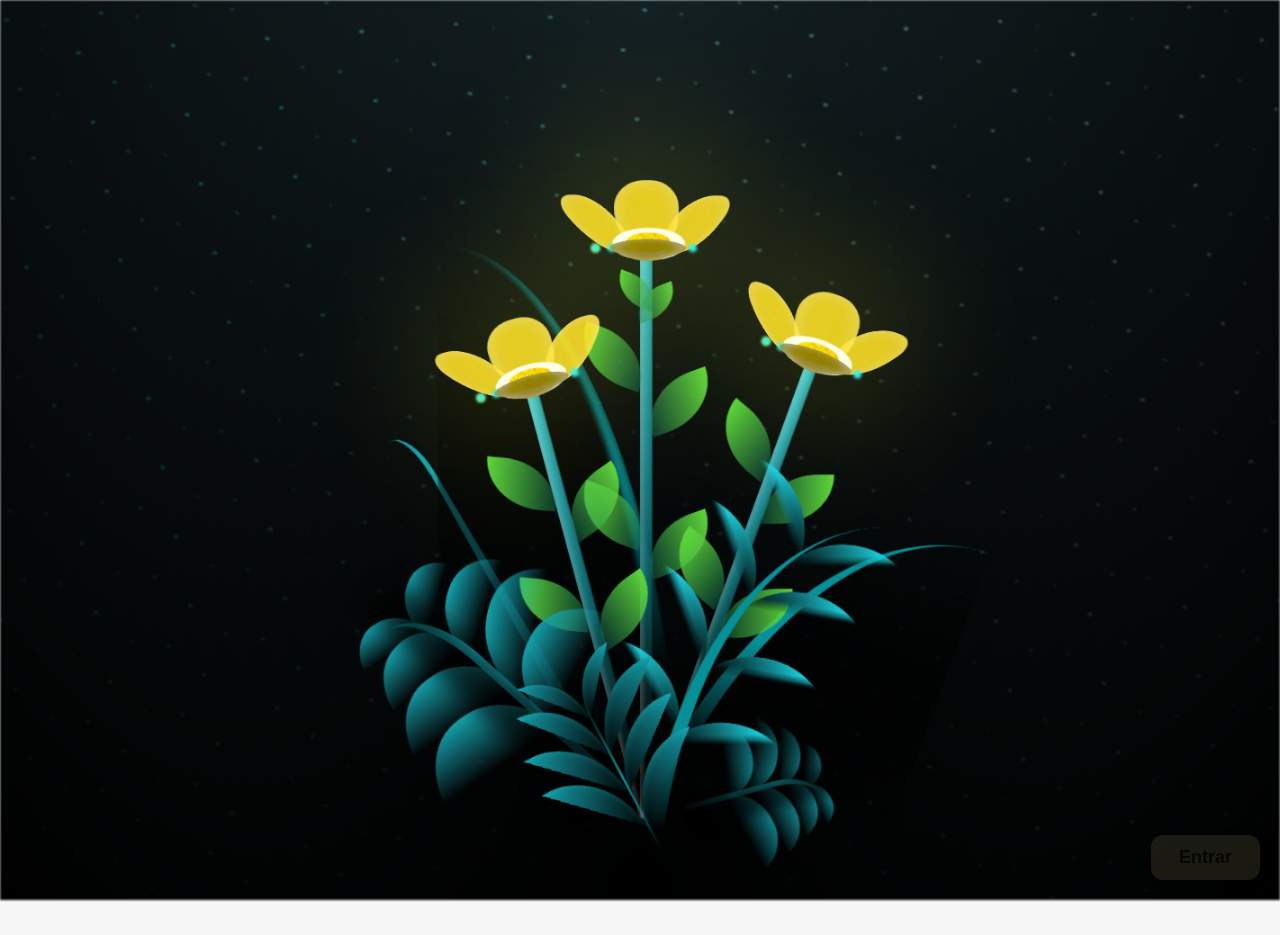
<file: index.html>
<!DOCTYPE html>
<html lang="es">
  <head>
    <meta charset="UTF-8" />
    <meta http-equiv="X-UA-Compatible" content="IE=edge" />
 <meta name="viewport" content="width=device-width, initial-scale=1.0">
    <link rel="stylesheet" href="css/main.css" />
    <link rel="icon" href="img/flowers.png" type="image/x-icon" />
    <title>Flower</title>
  </head>
  <body class="container">
    <div class="night"></div>
    <div class="flowers">
      <div class="flower flower--1">
        <div class="flower__leafs flower__leafs--1">
          <div class="flower__leaf flower__leaf--1"></div>
          <div class="flower__leaf flower__leaf--2"></div>
          <div class="flower__leaf flower__leaf--3"></div>
          <div class="flower__leaf flower__leaf--4"></div>
          <div class="flower__white-circle"></div>

          

          <div class="flower__light flower__light--1"></div>
          <div class="flower__light flower__light--2"></div>
          <div class="flower__light flower__light--3"></div>
          <div class="flower__light flower__light--4"></div>
          <div class="flower__light flower__light--5"></div>
          <div class="flower__light flower__light--6"></div>
          <div class="flower__light flower__light--7"></div>
          <div class="flower__light flower__light--8"></div>
        </div>
        <div class="flower__line">
          <div class="flower__line__leaf flower__line__leaf--1"></div>
          <div class="flower__line__leaf flower__line__leaf--2"></div>
          <div class="flower__line__leaf flower__line__leaf--3"></div>
          <div class="flower__line__leaf flower__line__leaf--4"></div>
          <div class="flower__line__leaf flower__line__leaf--5"></div>
          <div class="flower__line__leaf flower__line__leaf--6"></div>
        </div>
      </div>

      <div class="flower flower--2">
        <div class="flower__leafs flower__leafs--2">
          <div class="flower__leaf flower__leaf--1"></div>
          <div class="flower__leaf flower__leaf--2"></div>
          <div class="flower__leaf flower__leaf--3"></div>
          <div class="flower__leaf flower__leaf--4"></div>
          <div class="flower__white-circle"></div>

          <div class="flower__light flower__light--1"></div>
          <div class="flower__light flower__light--2"></div>
          <div class="flower__light flower__light--3"></div>
          <div class="flower__light flower__light--4"></div>
          <div class="flower__light flower__light--5"></div>
          <div class="flower__light flower__light--6"></div>
          <div class="flower__light flower__light--7"></div>
          <div class="flower__light flower__light--8"></div>
        </div>
        <div class="flower__line">
          <div class="flower__line__leaf flower__line__leaf--1"></div>
          <div class="flower__line__leaf flower__line__leaf--2"></div>
          <div class="flower__line__leaf flower__line__leaf--3"></div>
          <div class="flower__line__leaf flower__line__leaf--4"></div>
        </div>
      </div>

      <div class="flower flower--3">
        <div class="flower__leafs flower__leafs--3">
          <div class="flower__leaf flower__leaf--1"></div>
          <div class="flower__leaf flower__leaf--2"></div>
          <div class="flower__leaf flower__leaf--3"></div>
          <div class="flower__leaf flower__leaf--4"></div>
          <div class="flower__white-circle"></div>

          <div class="flower__light flower__light--1"></div>
          <div class="flower__light flower__light--2"></div>
          <div class="flower__light flower__light--3"></div>
          <div class="flower__light flower__light--4"></div>
          <div class="flower__light flower__light--5"></div>
          <div class="flower__light flower__light--6"></div>
          <div class="flower__light flower__light--7"></div>
          <div class="flower__light flower__light--8"></div>
        </div>
        <div class="flower__line">
          <div class="flower__line__leaf flower__line__leaf--1"></div>
          <div class="flower__line__leaf flower__line__leaf--2"></div>
          <div class="flower__line__leaf flower__line__leaf--3"></div>
          <div class="flower__line__leaf flower__line__leaf--4"></div>
        </div>
      </div>

      <div class="grow-ans" style="--d: 1.2s">
        <div class="flower__g-long">
          <div class="flower__g-long__top"></div>
          <div class="flower__g-long__bottom"></div>
        </div>
      </div>

      <div class="growing-grass">
        <div class="flower__grass flower__grass--1">
          <div class="flower__grass--top"></div>
          <div class="flower__grass--bottom"></div>
          <div class="flower__grass__leaf flower__grass__leaf--1"></div>
          <div class="flower__grass__leaf flower__grass__leaf--2"></div>
          <div class="flower__grass__leaf flower__grass__leaf--3"></div>
          <div class="flower__grass__leaf flower__grass__leaf--4"></div>
          <div class="flower__grass__leaf flower__grass__leaf--5"></div>
          <div class="flower__grass__leaf flower__grass__leaf--6"></div>
          <div class="flower__grass__leaf flower__grass__leaf--7"></div>
          <div class="flower__grass__leaf flower__grass__leaf--8"></div>
          <div class="flower__grass__overlay"></div>
        </div>
      </div>

      <div class="growing-grass">
        <div class="flower__grass flower__grass--2">
          <div class="flower__grass--top"></div>
          <div class="flower__grass--bottom"></div>
          <div class="flower__grass__leaf flower__grass__leaf--1"></div>
          <div class="flower__grass__leaf flower__grass__leaf--2"></div>
          <div class="flower__grass__leaf flower__grass__leaf--3"></div>
          <div class="flower__grass__leaf flower__grass__leaf--4"></div>
          <div class="flower__grass__leaf flower__grass__leaf--5"></div>
          <div class="flower__grass__leaf flower__grass__leaf--6"></div>
          <div class="flower__grass__leaf flower__grass__leaf--7"></div>
          <div class="flower__grass__leaf flower__grass__leaf--8"></div>
          <div class="flower__grass__overlay"></div>
        </div>
      </div>

      <div class="grow-ans" style="--d: 2.4s">
        <div class="flower__g-right flower__g-right--1">
          <div class="leaf"></div>
        </div>
      </div>

      <div class="grow-ans" style="--d: 2.8s">
        <div class="flower__g-right flower__g-right--2">
          <div class="leaf"></div>
        </div>
      </div>

      <div class="grow-ans" style="--d: 2.8s">
        <div class="flower__g-front">
          <div
            class="flower__g-front__leaf-wrapper flower__g-front__leaf-wrapper--1"
          >
            <div class="flower__g-front__leaf"></div>
          </div>
          <div
            class="flower__g-front__leaf-wrapper flower__g-front__leaf-wrapper--2"
          >
            <div class="flower__g-front__leaf"></div>
          </div>
          <div
            class="flower__g-front__leaf-wrapper flower__g-front__leaf-wrapper--3"
          >
            <div class="flower__g-front__leaf"></div>
          </div>
          <div
            class="flower__g-front__leaf-wrapper flower__g-front__leaf-wrapper--4"
          >
            <div class="flower__g-front__leaf"></div>
          </div>
          <div
            class="flower__g-front__leaf-wrapper flower__g-front__leaf-wrapper--5"
          >
            <div class="flower__g-front__leaf"></div>
          </div>
          <div
            class="flower__g-front__leaf-wrapper flower__g-front__leaf-wrapper--6"
          >
            <div class="flower__g-front__leaf"></div>
          </div>
          <div
            class="flower__g-front__leaf-wrapper flower__g-front__leaf-wrapper--7"
          >
            <div class="flower__g-front__leaf"></div>
          </div>
          <div
            class="flower__g-front__leaf-wrapper flower__g-front__leaf-wrapper--8"
          >
            <div class="flower__g-front__leaf"></div>
          </div>
          <div class="flower__g-front__line"></div>
        </div>
      </div>

      <div class="grow-ans" style="--d: 3.2s">
        <div class="flower__g-fr">
          <div class="leaf"></div>
          <div class="flower__g-fr__leaf flower__g-fr__leaf--1"></div>
          <div class="flower__g-fr__leaf flower__g-fr__leaf--2"></div>
          <div class="flower__g-fr__leaf flower__g-fr__leaf--3"></div>
          <div class="flower__g-fr__leaf flower__g-fr__leaf--4"></div>
          <div class="flower__g-fr__leaf flower__g-fr__leaf--5"></div>
          <div class="flower__g-fr__leaf flower__g-fr__leaf--6"></div>
          <div class="flower__g-fr__leaf flower__g-fr__leaf--7"></div>
          <div class="flower__g-fr__leaf flower__g-fr__leaf--8"></div>
        </div>
      </div>

      <div class="long-g long-g--0">
        <div class="grow-ans" style="--d: 3s">
          <div class="leaf leaf--0"></div>
        </div>
        <div class="grow-ans" style="--d: 2.2s">
          <div class="leaf leaf--1"></div>
        </div>
        <div class="grow-ans" style="--d: 3.4s">
          <div class="leaf leaf--2"></div>
        </div>
        <div class="grow-ans" style="--d: 3.6s">
          <div class="leaf leaf--3"></div>
        </div>
      </div>

      <div class="long-g long-g--1">
        <div class="grow-ans" style="--d: 3.6s">
          <div class="leaf leaf--0"></div>
        </div>
        <div class="grow-ans" style="--d: 3.8s">
          <div class="leaf leaf--1"></div>
        </div>
        <div class="grow-ans" style="--d: 4s">
          <div class="leaf leaf--2"></div>
        </div>
        <div class="grow-ans" style="--d: 4.2s">
          <div class="leaf leaf--3"></div>
        </div>
      </div>

      <div class="long-g long-g--2">
        <div class="grow-ans" style="--d: 4s">
          <div class="leaf leaf--0"></div>
        </div>
        <div class="grow-ans" style="--d: 4.2s">
          <div class="leaf leaf--1"></div>
        </div>
        <div class="grow-ans" style="--d: 4.4s">
          <div class="leaf leaf--2"></div>
        </div>
        <div class="grow-ans" style="--d: 4.6s">
          <div class="leaf leaf--3"></div>
        </div>
      </div>

      <div class="long-g long-g--3">
        <div class="grow-ans" style="--d: 4s">
          <div class="leaf leaf--0"></div>
        </div>
        <div class="grow-ans" style="--d: 4.2s">
          <div class="leaf leaf--1"></div>
        </div>
        <div class="grow-ans" style="--d: 3s">
          <div class="leaf leaf--2"></div>
        </div>
        <div class="grow-ans" style="--d: 3.6s">
          <div class="leaf leaf--3"></div>
        </div>
      </div>

      <div class="long-g long-g--4">
        <div class="grow-ans" style="--d: 4s">
          <div class="leaf leaf--0"></div>
        </div>
        <div class="grow-ans" style="--d: 4.2s">
          <div class="leaf leaf--1"></div>
        </div>
        <div class="grow-ans" style="--d: 3s">
          <div class="leaf leaf--2"></div>
        </div>
        <div class="grow-ans" style="--d: 3.6s">
          <div class="leaf leaf--3"></div>
        </div>
      </div>

      <div class="long-g long-g--5">
        <div class="grow-ans" style="--d: 4s">
          <div class="leaf leaf--0"></div>
        </div>
        <div class="grow-ans" style="--d: 4.2s">
          <div class="leaf leaf--1"></div>
        </div>
        <div class="grow-ans" style="--d: 3s">
          <div class="leaf leaf--2"></div>
        </div>
        <div class="grow-ans" style="--d: 3.6s">
          <div class="leaf leaf--3"></div>
        </div>
      </div>

      <div class="long-g long-g--6">
        <div class="grow-ans" style="--d: 4.2s">
          <div class="leaf leaf--0"></div>
        </div>
        <div class="grow-ans" style="--d: 4.4s">
          <div class="leaf leaf--1"></div>
        </div>
        <div class="grow-ans" style="--d: 4.6s">
          <div class="leaf leaf--2"></div>
        </div>
        <div class="grow-ans" style="--d: 4.8s">
          <div class="leaf leaf--3"></div>
        </div>
      </div>

      <div class="long-g long-g--7">
        <div class="grow-ans" style="--d: 3s">
          <div class="leaf leaf--0"></div>
        </div>
        <div class="grow-ans" style="--d: 3.2s">
          <div class="leaf leaf--1"></div>
        </div>
        <div class="grow-ans" style="--d: 3.5s">
          <div class="leaf leaf--2"></div>
        </div>
        <div class="grow-ans" style="--d: 3.6s">
          <div class="leaf leaf--3"></div>
        </div>
      </div>
    </div>
    <!-- 🌸 PÉTALOS QUE CAEN DESDE ARRIBA -->
<div class="petals-container">
  <div class="petal"></div>
  <div class="petal"></div>
  <div class="petal"></div>
  <div class="petal"></div>
  <div class="petal"></div>
  <div class="petal"></div>
  <div class="petal"></div>
  <div class="petal"></div>
  <div class="petal"></div>
  <div class="petal"></div>
</div>

<!-- Botón Entrar fijo abajo a la derecha -->
<a href="Carta/Carta.html" class="entrar-btn" target="_blank">Entrar</a>

<style>
  .entrar-btn {
    position: fixed;                   /* Fijo en la pantalla */
    bottom: 20px;                      /* Separación desde abajo */
    right: 20px;                       /* Separación desde la derecha */
    padding: 12px 28px;                /* Tamaño del botón */
    background-color: rgba(66, 63, 43, 0.4); /* Amarillo semi-transparente */
    color: rgba(0, 0, 0, 0.8);         /* Texto negro semi-transparente */
    font-size: 18px;
    font-weight: bold;
    border-radius: 12px;               /* Bordes redondeados */
    text-decoration: none;             /* Sin subrayado */
    text-align: center;
    backdrop-filter: blur(5px);        /* Suaviza el fondo detrás del botón */
    transition: background 0.3s, transform 0.2s, color 0.3s;
    z-index: 1000;                     /* Sobre todo */
    box-shadow: 0 4px 10px rgba(0,0,0,0.2);
  }

  .entrar-btn:hover {
    background-color: rgba(94, 94, 94, 0.2);
    color: rgb(161, 161, 161);
    transform: scale(1.05);
    box-shadow: 0 6px 14px rgba(255, 255, 255, 0.3);
  }
</style>


    <script src="anim.js"></script>
    <script src="main.js"></script>
  </body>
</html>
</file>
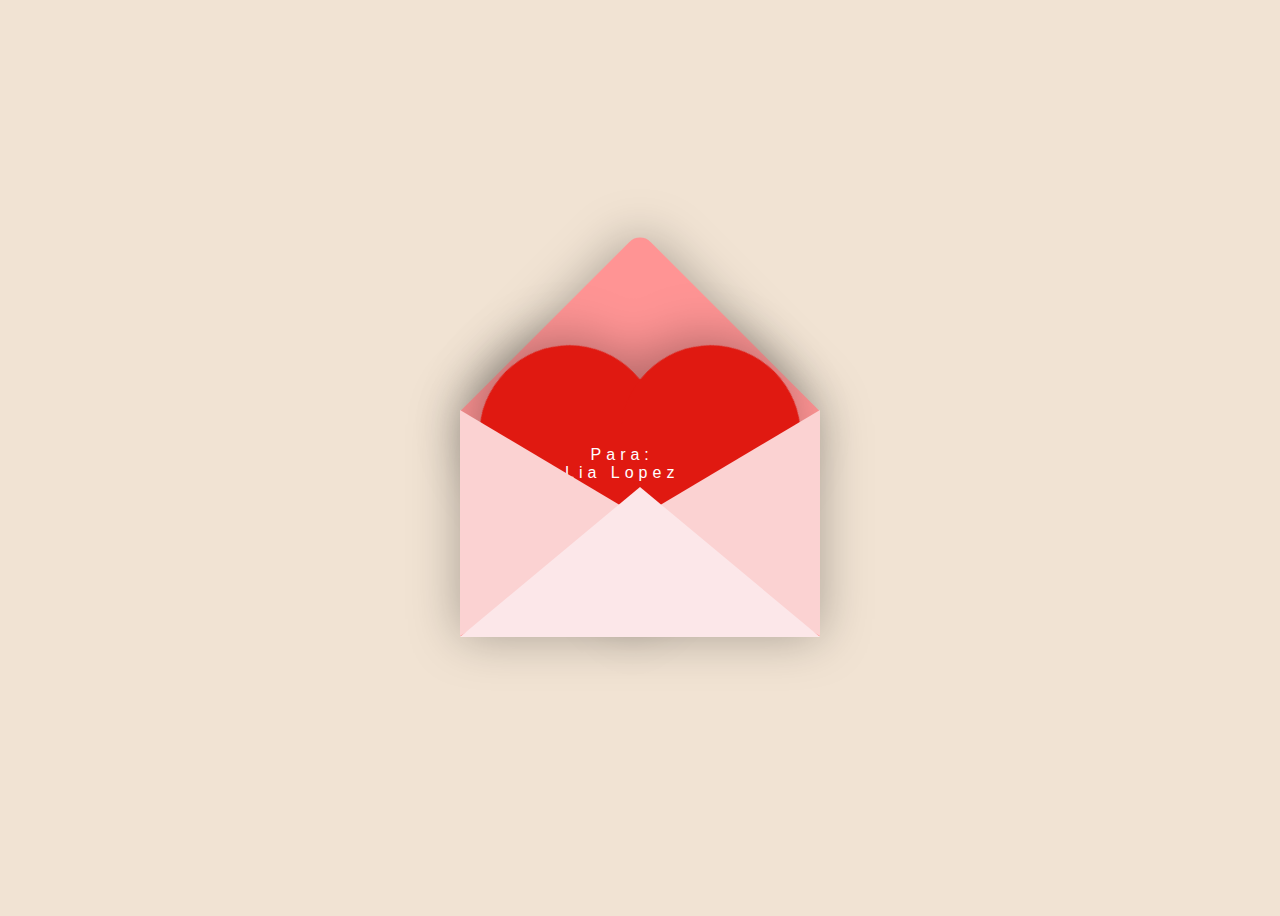
<file: Carta/Carta.html>
<!DOCTYPE html>
<html lang="es">
<head>
  <meta charset="UTF-8">
  <meta name="viewport" content="width=device-width, initial-scale=1.0">
  <title>Carta</title>
  <link rel="stylesheet" href="./style.css">
</head>
<body>

<div class="valentines-day">
  <div class="envelope"></div>
  <div class="heart"></div>
  <div class="text">Para:<br>Lia Lopez</div>
  <div class="front"></div>
</div>

<div id="card">
  <div class="side one"></div>
  <div class="side two">
    <h2>Cariño</h2>
    <p>Lia, primero que nada quiero pedirte perdón por no haberte dado las rosas amarillas como realmente te lo mereces, en persona. Lo siento mucho. Sé que no es la manera en que te lo mereces y por eso quiero disculparme de corazón.</p>
    <p>Siento no ser siempre el mejor amigo o hermano que tienes. Sé que debería darte más cariño y amor porque realmente lo mereces. Eres de esas pocas personas que siempre están para mí, y eso lo valoro muchísimo. En estos días he sentido que necesito demostrarte más cariño, porque has sido de las personas a las que menos se lo doy, aunque eres la que más lo merece. Gracias por ser tan maravillosa conmigo.</p>
    <p>Te extraño mucho, aunque a veces no lo diga. Quiero que sepas que nunca dejes que nadie apague tu brillo, porque eso te hace única y especial. No cambies por nadie que no lo merezca; sé tú misma con todos, y si alguien no te acepta, son ellos los que pierden la oportunidad de conocer a alguien increíble como tú.</p>
    <p>No sé exactamente cómo te sientes ahora, pero espero que el dolor que sentías hace días haya disminuido, aunque sea un poco. Sabes que siempre puedes contar conmigo para todo, aunque no esté físicamente cerca. Me duele mucho no poder estar a tu lado, imaginar que te pase algo y no poder ayudarte, o simplemente escucharte cuando te enojas (aunque siempre los estas WAOO PAPA DIOO).</p>
    <p>Siento no ser esa persona que te da cariño como mereces. Por lo que pasé, perdí un poco la capacidad de dar cariño a los demás, pero contigo lo intento más que con nadie. Me esfuerzo para que nunca sientas que te falta afecto o amor de mi parte.</p>
    <p>Te amo mucho y, de nuevo, te pido perdón por no poder darte todo esto como te lo mereces. Espero que, aunque sea un poquito, te guste.</p>
    <p>Te amo mucho y deseo de verdad que estés bien.</p>
  </div>
</div>

<script src='https://cdnjs.cloudflare.com/ajax/libs/jquery/3.2.1/jquery.min.js'></script>
<script src="./script.js"></script>

</body>
</html>
</file>
<file: css/main.css>
*,
*::after,
*::before {
  padding: 0;
  margin: 0;
  box-sizing: border-box;
}

:root {
  --dark-color: #000;
}

body {
  display: flex;
  align-items: flex-end;
  justify-content: center;
  min-height: 100vh;
  background-color: var(--dark-color);
  overflow: hidden;
  perspective: 1000px;
}

#lyrics {
  font-size: 28px;
  font-family: "Franklin Gothic Medium", "Arial Narrow", Arial, sans-serif;
  color: white;
  position: absolute;
  margin-bottom: 20%;
  z-index: 1;
  font-weight: bold;
  letter-spacing: 4px;
}
@media only screen and (max-width: 600px) {
  /* Estilos específicos para dispositivos con un ancho máximo de 600px */
  #lyrics {
      font-size: 14px; /* Reduce el tamaño del texto para dispositivos más pequeños */
      margin-bottom: 530px;
      letter-spacing: 3px;
  }

}
.titulo {
  margin-bottom: 180px;
  font-family: "Arial Narrow", Arial, sans-serif;
  color: yellow;
  position: absolute;
  font-weight: bold;
  letter-spacing: 10px;
  opacity: 0;
  animation: fadeIn 3s ease-in-out forwards;
  text-align: center;
}
@keyframes fadeIn {
  from {
    opacity: 0;
  }
  to {
    opacity: 1;
  }
}

.night {
  z-index: -1;
  position: absolute;
  left: 50%;
  top: 0;
  transform: translateX(-50%);
  width: 100%;
  height: 100%;
  filter: blur(0.1vmin);
  background-image: radial-gradient(
      ellipse at top,
      transparent 0%,
      var(--dark-color)
    ),
    radial-gradient(
      ellipse at bottom,
      var(--dark-color),
      rgba(145, 233, 255, 0.2)
    ),
    repeating-linear-gradient(
      220deg,
      rgb(0, 0, 0) 0px,
      rgb(0, 0, 0) 19px,
      transparent 19px,
      transparent 22px
    ),
    repeating-linear-gradient(
      189deg,
      rgb(0, 0, 0) 0px,
      rgb(0, 0, 0) 19px,
      transparent 19px,
      transparent 22px
    ),
    repeating-linear-gradient(
      148deg,
      rgb(0, 0, 0) 0px,
      rgb(0, 0, 0) 19px,
      transparent 19px,
      transparent 22px
    ),
    linear-gradient(90deg, rgb(0, 255, 250), rgb(240, 240, 240));
}

.flowers {
  position: relative;
  transform: scale(0.9);
  /*margin-bottom: 100px;
  */
}

@media only screen and (max-width: 600px) {
  /* Estilos específicos para dispositivos con un ancho máximo de 600px */
.flowers {
      font-size: 14px;
      margin-bottom: 35%;
      letter-spacing: 3px;
      transform: scale(1.0);
}

}

.flower {
  position: absolute;
  bottom: 10vmin;
  transform-origin: bottom center;
  z-index: 10;
  --fl-speed: 0.8s;
}
.flower--1 {
  -webkit-animation: moving-flower-1 4s linear infinite;
  animation: moving-flower-1 4s linear infinite;
}
.flower--1 .flower__line {
  height: 70vmin;
  -webkit-animation-delay: 0.3s;
  animation-delay: 0.3s;
}
.flower--1 .flower__line__leaf--1 {
  -webkit-animation: blooming-leaf-right var(--fl-speed) 1.6s backwards;
  animation: blooming-leaf-right var(--fl-speed) 1.6s backwards;
}
.flower--1 .flower__line__leaf--2 {
  -webkit-animation: blooming-leaf-right var(--fl-speed) 1.4s backwards;
  animation: blooming-leaf-right var(--fl-speed) 1.4s backwards;
}
.flower--1 .flower__line__leaf--3 {
  -webkit-animation: blooming-leaf-left var(--fl-speed) 1.2s backwards;
  animation: blooming-leaf-left var(--fl-speed) 1.2s backwards;
}
.flower--1 .flower__line__leaf--4 {
  -webkit-animation: blooming-leaf-left var(--fl-speed) 1s backwards;
  animation: blooming-leaf-left var(--fl-speed) 1s backwards;
}
.flower--1 .flower__line__leaf--5 {
  -webkit-animation: blooming-leaf-right var(--fl-speed) 1.8s backwards;
  animation: blooming-leaf-right var(--fl-speed) 1.8s backwards;
}
.flower--1 .flower__line__leaf--6 {
  -webkit-animation: blooming-leaf-left var(--fl-speed) 2s backwards;
  animation: blooming-leaf-left var(--fl-speed) 2s backwards;
}
.flower--2 {
  left: 50%;
  transform: rotate(20deg);
  -webkit-animation: moving-flower-2 4s linear infinite;
  animation: moving-flower-2 4s linear infinite;
}
.flower--2 .flower__line {
  height: 60vmin;
  -webkit-animation-delay: 0.6s;
  animation-delay: 0.6s;
}
.flower--2 .flower__line__leaf--1 {
  -webkit-animation: blooming-leaf-right var(--fl-speed) 1.9s backwards;
  animation: blooming-leaf-right var(--fl-speed) 1.9s backwards;
}
.flower--2 .flower__line__leaf--2 {
  -webkit-animation: blooming-leaf-right var(--fl-speed) 1.7s backwards;
  animation: blooming-leaf-right var(--fl-speed) 1.7s backwards;
}
.flower--2 .flower__line__leaf--3 {
  -webkit-animation: blooming-leaf-left var(--fl-speed) 1.5s backwards;
  animation: blooming-leaf-left var(--fl-speed) 1.5s backwards;
}
.flower--2 .flower__line__leaf--4 {
  -webkit-animation: blooming-leaf-left var(--fl-speed) 1.3s backwards;
  animation: blooming-leaf-left var(--fl-speed) 1.3s backwards;
}
.flower--3 {
  left: 50%;
  transform: rotate(-15deg);
  -webkit-animation: moving-flower-3 4s linear infinite;
  animation: moving-flower-3 4s linear infinite;
}
.flower--3 .flower__line {
  -webkit-animation-delay: 0.9s;
  animation-delay: 0.9s;
}
.flower--3 .flower__line__leaf--1 {
  -webkit-animation: blooming-leaf-right var(--fl-speed) 2.5s backwards;
  animation: blooming-leaf-right var(--fl-speed) 2.5s backwards;
}
.flower--3 .flower__line__leaf--2 {
  -webkit-animation: blooming-leaf-right var(--fl-speed) 2.3s backwards;
  animation: blooming-leaf-right var(--fl-speed) 2.3s backwards;
}
.flower--3 .flower__line__leaf--3 {
  -webkit-animation: blooming-leaf-left var(--fl-speed) 2.1s backwards;
  animation: blooming-leaf-left var(--fl-speed) 2.1s backwards;
}
.flower--3 .flower__line__leaf--4 {
  -webkit-animation: blooming-leaf-left var(--fl-speed) 1.9s backwards;
  animation: blooming-leaf-left var(--fl-speed) 1.9s backwards;
}
.flower__leafs {
  position: relative;
  -webkit-animation: blooming-flower 2s backwards;
  animation: blooming-flower 2s backwards;
}
.flower__leafs--1 {
  -webkit-animation-delay: 1.1s;
  animation-delay: 1.1s;
}
.flower__leafs--2 {
  -webkit-animation-delay: 1.4s;
  animation-delay: 1.4s;
}
.flower__leafs--3 {
  -webkit-animation-delay: 1.7s;
  animation-delay: 1.7s;
}
.flower__leafs::after {
  content: "";
  position: absolute;
  left: 0;
  top: 0;
  transform: translate(-50%, -100%);
  width: 8vmin;
  height: 8vmin;
  background-color: #f9fd25;
  /* background-color: #fd2525; */
  filter: blur(10vmin);
}
.flower__leaf {
  position: absolute;
  bottom: 0;
  left: 50%;
  width: 8vmin;
  height: 11vmin;
  border-radius: 51% 49% 47% 53%/44% 45% 55% 69%;
  background-color: #25fd7b;
  background-color: #fddd25;
  transform-origin: bottom center;
  opacity: 0.9;
  box-shadow: inset 0 0 2vmin rgba(255, 255, 255, 0.5);
}
.flower__leaf--1 {
  transform: translate(-10%, 1%) rotateY(40deg) rotateX(-50deg);
}
.flower__leaf--2 {
  transform: translate(-50%, -4%) rotateX(40deg);
}
.flower__leaf--3 {
  transform: translate(-90%, 0%) rotateY(45deg) rotateX(50deg);
}
.flower__leaf--4 {
  width: 8vmin;
  height: 8vmin;
  transform-origin: bottom left;
  border-radius: 4vmin 10vmin 4vmin 4vmin;
  transform: translate(0%, 18%) rotateX(70deg) rotate(-43deg);
  background-color: #7c6901;
  z-index: 1;
  opacity: 0.8;
}
.flower__white-circle {
  position: absolute;
  left: -3.5vmin;
  top: -3vmin;
  width: 9vmin;
  height: 4vmin;
  border-radius: 50%;
  background-color: #fff;
}
.flower__white-circle::after {
  content: "";
  position: absolute;
  left: 50%;
  top: 45%;
  transform: translate(-50%, -50%);
  width: 60%;
  height: 60%;
  border-radius: inherit;
  background-image: repeating-linear-gradient(
      135deg,
      rgba(0, 0, 0, 0.03) 0px,
      rgba(0, 0, 0, 0.03) 1px,
      transparent 1px,
      transparent 12px
    ),
    repeating-linear-gradient(
      45deg,
      rgba(0, 0, 0, 0.03) 0px,
      rgba(0, 0, 0, 0.03) 1px,
      transparent 1px,
      transparent 12px
    ),
    repeating-linear-gradient(
      67.5deg,
      rgba(0, 0, 0, 0.03) 0px,
      rgba(0, 0, 0, 0.03) 1px,
      transparent 1px,
      transparent 12px
    ),
    repeating-linear-gradient(
      135deg,
      rgba(0, 0, 0, 0.03) 0px,
      rgba(0, 0, 0, 0.03) 1px,
      transparent 1px,
      transparent 12px
    ),
    repeating-linear-gradient(
      45deg,
      rgba(0, 0, 0, 0.03) 0px,
      rgba(0, 0, 0, 0.03) 1px,
      transparent 1px,
      transparent 12px
    ),
    repeating-linear-gradient(
      112.5deg,
      rgba(0, 0, 0, 0.03) 0px,
      rgba(0, 0, 0, 0.03) 1px,
      transparent 1px,
      transparent 12px
    ),
    repeating-linear-gradient(
      112.5deg,
      rgba(0, 0, 0, 0.03) 0px,
      rgba(0, 0, 0, 0.03) 1px,
      transparent 1px,
      transparent 12px
    ),
    repeating-linear-gradient(
      45deg,
      rgba(0, 0, 0, 0.03) 0px,
      rgba(0, 0, 0, 0.03) 1px,
      transparent 1px,
      transparent 12px
    ),
    repeating-linear-gradient(
      22.5deg,
      rgba(0, 0, 0, 0.03) 0px,
      rgba(0, 0, 0, 0.03) 1px,
      transparent 1px,
      transparent 12px
    ),
    repeating-linear-gradient(
      45deg,
      rgba(0, 0, 0, 0.03) 0px,
      rgba(0, 0, 0, 0.03) 1px,
      transparent 1px,
      transparent 12px
    ),
    repeating-linear-gradient(
      22.5deg,
      rgba(0, 0, 0, 0.03) 0px,
      rgba(0, 0, 0, 0.03) 1px,
      transparent 1px,
      transparent 12px
    ),
    repeating-linear-gradient(
      135deg,
      rgba(0, 0, 0, 0.03) 0px,
      rgba(0, 0, 0, 0.03) 1px,
      transparent 1px,
      transparent 12px
    ),
    repeating-linear-gradient(
      157.5deg,
      rgba(0, 0, 0, 0.03) 0px,
      rgba(0, 0, 0, 0.03) 1px,
      transparent 1px,
      transparent 12px
    ),
    repeating-linear-gradient(
      67.5deg,
      rgba(0, 0, 0, 0.03) 0px,
      rgba(0, 0, 0, 0.03) 1px,
      transparent 1px,
      transparent 12px
    ),
    repeating-linear-gradient(
      67.5deg,
      rgba(0, 0, 0, 0.03) 0px,
      rgba(0, 0, 0, 0.03) 1px,
      transparent 1px,
      transparent 12px
    ),
    linear-gradient(90deg, rgb(255, 235, 18), rgb(255, 206, 0));
}
.flower__line {
  height: 55vmin;
  width: 1.5vmin;
  background-image: linear-gradient(
      to left,
      rgba(0, 0, 0, 0.2),
      transparent,
      rgba(255, 255, 255, 0.2)
    ),
    linear-gradient(to top, transparent 10%, #14757a, #39c6d6);
  box-shadow: inset 0 0 2px rgba(0, 0, 0, 0.5);
  -webkit-animation: grow-flower-tree 4s backwards;
  animation: grow-flower-tree 4s backwards;
}
.flower__line__leaf {
  --w: 7vmin;
  --h: calc(var(--w) + 2vmin);
  position: absolute;
  top: 20%;
  left: 90%;
  width: var(--w);
  height: var(--h);
  border-top-right-radius: var(--h);
  border-bottom-left-radius: var(--h);
  background-image: linear-gradient(to top, rgba(20, 122, 95, 0.4), #5ed639);
}
.flower__line__leaf--1 {
  transform: rotate(70deg) rotateY(30deg);
}
.flower__line__leaf--2 {
  top: 45%;
  transform: rotate(70deg) rotateY(30deg);
}
.flower__line__leaf--3,
.flower__line__leaf--4,
.flower__line__leaf--6 {
  border-top-right-radius: 0;
  border-bottom-left-radius: 0;
  border-top-left-radius: var(--h);
  border-bottom-right-radius: var(--h);
  left: -460%;
  top: 12%;
  transform: rotate(-70deg) rotateY(30deg);
}
.flower__line__leaf--4 {
  top: 40%;
}
.flower__line__leaf--5 {
  top: 0;
  transform-origin: left;
  transform: rotate(70deg) rotateY(30deg) scale(0.6);
}
.flower__line__leaf--6 {
  top: -2%;
  left: -450%;
  transform-origin: right;
  transform: rotate(-70deg) rotateY(30deg) scale(0.6);
}
.flower__light {
  position: absolute;
  bottom: 0vmin;
  width: 1vmin;
  height: 1vmin;
  background-color: rgb(255, 251, 0);
  border-radius: 50%;
  filter: blur(0.2vmin);
  -webkit-animation: light-ans 4s linear infinite backwards;
  animation: light-ans 4s linear infinite backwards;
}
.flower__light:nth-child(odd) {
  background-color: #23f0ff;
}
.flower__light--1 {
  left: -2vmin;
  -webkit-animation-delay: 1s;
  animation-delay: 1s;
}
.flower__light--2 {
  left: 3vmin;
  -webkit-animation-delay: 0.5s;
  animation-delay: 0.5s;
}
.flower__light--3 {
  left: -6vmin;
  -webkit-animation-delay: 0.3s;
  animation-delay: 0.3s;
}
.flower__light--4 {
  left: 6vmin;
  -webkit-animation-delay: 0.9s;
  animation-delay: 0.9s;
}
.flower__light--5 {
  left: -1vmin;
  -webkit-animation-delay: 1.5s;
  animation-delay: 1.5s;
}
.flower__light--6 {
  left: -4vmin;
  -webkit-animation-delay: 3s;
  animation-delay: 3s;
}
.flower__light--7 {
  left: 3vmin;
  -webkit-animation-delay: 2s;
  animation-delay: 2s;
}
.flower__light--8 {
  left: -6vmin;
  -webkit-animation-delay: 3.5s;
  animation-delay: 3.5s;
}
.flower__grass {
  --c: #159faa;
  --line-w: 1.5vmin;
  position: absolute;
  bottom: 12vmin;
  left: -7vmin;
  display: flex;
  flex-direction: column;
  align-items: flex-end;
  z-index: 20;
  transform-origin: bottom center;
  transform: rotate(-48deg) rotateY(40deg);
}
.flower__grass--1 {
  -webkit-animation: moving-grass 2s linear infinite;
  animation: moving-grass 2s linear infinite;
}
.flower__grass--2 {
  left: 2vmin;
  bottom: 10vmin;
  transform: scale(0.5) rotate(75deg) rotateX(10deg) rotateY(-200deg);
  opacity: 0.8;
  z-index: 0;
  -webkit-animation: moving-grass--2 1.5s linear infinite;
  animation: moving-grass--2 1.5s linear infinite;
}
.flower__grass--top {
  width: 7vmin;
  height: 10vmin;
  border-top-right-radius: 100%;
  border-right: var(--line-w) solid var(--c);
  transform-origin: bottom center;
  transform: rotate(-2deg);
}
.flower__grass--bottom {
  margin-top: -2px;
  width: var(--line-w);
  height: 25vmin;
  background-image: linear-gradient(to top, transparent, var(--c));
}
.flower__grass__leaf {
  --size: 10vmin;
  position: absolute;
  width: calc(var(--size) * 2.1);
  height: var(--size);
  border-top-left-radius: var(--size);
  border-top-right-radius: var(--size);
  background-image: linear-gradient(
    to top,
    transparent,
    transparent 30%,
    var(--c)
  );
  z-index: 100;
}
.flower__grass__leaf--1 {
  top: -6%;
  left: 30%;
  --size: 6vmin;
  transform: rotate(-20deg);
  -webkit-animation: growing-grass-ans--1 2s 2.6s backwards;
  animation: growing-grass-ans--1 2s 2.6s backwards;
}
@-webkit-keyframes growing-grass-ans--1 {
  0% {
    transform-origin: bottom left;
    transform: rotate(-20deg) scale(0);
  }
}
@keyframes growing-grass-ans--1 {
  0% {
    transform-origin: bottom left;
    transform: rotate(-20deg) scale(0);
  }
}
.flower__grass__leaf--2 {
  top: -5%;
  left: -110%;
  --size: 6vmin;
  transform: rotate(10deg);
  -webkit-animation: growing-grass-ans--2 2s 2.4s linear backwards;
  animation: growing-grass-ans--2 2s 2.4s linear backwards;
}
@-webkit-keyframes growing-grass-ans--2 {
  0% {
    transform-origin: bottom right;
    transform: rotate(10deg) scale(0);
  }
}
@keyframes growing-grass-ans--2 {
  0% {
    transform-origin: bottom right;
    transform: rotate(10deg) scale(0);
  }
}
.flower__grass__leaf--3 {
  top: 5%;
  left: 60%;
  --size: 8vmin;
  transform: rotate(-18deg) rotateX(-20deg);
  -webkit-animation: growing-grass-ans--3 2s 2.2s linear backwards;
  animation: growing-grass-ans--3 2s 2.2s linear backwards;
}
@-webkit-keyframes growing-grass-ans--3 {
  0% {
    transform-origin: bottom left;
    transform: rotate(-18deg) rotateX(-20deg) scale(0);
  }
}
@keyframes growing-grass-ans--3 {
  0% {
    transform-origin: bottom left;
    transform: rotate(-18deg) rotateX(-20deg) scale(0);
  }
}
.flower__grass__leaf--4 {
  top: 6%;
  left: -135%;
  --size: 8vmin;
  transform: rotate(2deg);
  -webkit-animation: growing-grass-ans--4 2s 2s linear backwards;
  animation: growing-grass-ans--4 2s 2s linear backwards;
}
@-webkit-keyframes growing-grass-ans--4 {
  0% {
    transform-origin: bottom right;
    transform: rotate(2deg) scale(0);
  }
}
@keyframes growing-grass-ans--4 {
  0% {
    transform-origin: bottom right;
    transform: rotate(2deg) scale(0);
  }
}
.flower__grass__leaf--5 {
  top: 20%;
  left: 60%;
  --size: 10vmin;
  transform: rotate(-24deg) rotateX(-20deg);
  -webkit-animation: growing-grass-ans--5 2s 1.8s linear backwards;
  animation: growing-grass-ans--5 2s 1.8s linear backwards;
}
@-webkit-keyframes growing-grass-ans--5 {
  0% {
    transform-origin: bottom left;
    transform: rotate(-24deg) rotateX(-20deg) scale(0);
  }
}
@keyframes growing-grass-ans--5 {
  0% {
    transform-origin: bottom left;
    transform: rotate(-24deg) rotateX(-20deg) scale(0);
  }
}
.flower__grass__leaf--6 {
  top: 22%;
  left: -180%;
  --size: 10vmin;
  transform: rotate(10deg);
  -webkit-animation: growing-grass-ans--6 2s 1.6s linear backwards;
  animation: growing-grass-ans--6 2s 1.6s linear backwards;
}
@-webkit-keyframes growing-grass-ans--6 {
  0% {
    transform-origin: bottom right;
    transform: rotate(10deg) scale(0);
  }
}
@keyframes growing-grass-ans--6 {
  0% {
    transform-origin: bottom right;
    transform: rotate(10deg) scale(0);
  }
}
.flower__grass__leaf--7 {
  top: 39%;
  left: 70%;
  --size: 10vmin;
  transform: rotate(-10deg);
  -webkit-animation: growing-grass-ans--7 2s 1.4s linear backwards;
  animation: growing-grass-ans--7 2s 1.4s linear backwards;
}
@-webkit-keyframes growing-grass-ans--7 {
  0% {
    transform-origin: bottom left;
    transform: rotate(-10deg) scale(0);
  }
}
@keyframes growing-grass-ans--7 {
  0% {
    transform-origin: bottom left;
    transform: rotate(-10deg) scale(0);
  }
}
.flower__grass__leaf--8 {
  top: 40%;
  left: -215%;
  --size: 11vmin;
  transform: rotate(10deg);
  -webkit-animation: growing-grass-ans--8 2s 1.2s linear backwards;
  animation: growing-grass-ans--8 2s 1.2s linear backwards;
}
@-webkit-keyframes growing-grass-ans--8 {
  0% {
    transform-origin: bottom right;
    transform: rotate(10deg) scale(0);
  }
}
@keyframes growing-grass-ans--8 {
  0% {
    transform-origin: bottom right;
    transform: rotate(10deg) scale(0);
  }
}
.flower__grass__overlay {
  position: absolute;
  top: -10%;
  right: 0%;
  width: 100%;
  height: 100%;
  background-color: rgba(0, 0, 0, 0.6);
  filter: blur(1.5vmin);
  z-index: 100;
}
.flower__g-long {
  --w: 2vmin;
  --h: 6vmin;
  --c: #159faa;
  position: absolute;
  bottom: 10vmin;
  left: -3vmin;
  transform-origin: bottom center;
  transform: rotate(-30deg) rotateY(-20deg);
  display: flex;
  flex-direction: column;
  align-items: flex-end;
  -webkit-animation: flower-g-long-ans 3s linear infinite;
  animation: flower-g-long-ans 3s linear infinite;
}
@-webkit-keyframes flower-g-long-ans {
  0%,
  100% {
    transform: rotate(-30deg) rotateY(-20deg);
  }
  50% {
    transform: rotate(-32deg) rotateY(-20deg);
  }
}
@keyframes flower-g-long-ans {
  0%,
  100% {
    transform: rotate(-30deg) rotateY(-20deg);
  }
  50% {
    transform: rotate(-32deg) rotateY(-20deg);
  }
}
.flower__g-long__top {
  top: calc(var(--h) * -1);
  width: calc(var(--w) + 1vmin);
  height: var(--h);
  border-top-right-radius: 100%;
  border-right: 0.7vmin solid var(--c);
  transform: translate(-0.7vmin, 1vmin);
}
.flower__g-long__bottom {
  width: var(--w);
  height: 50vmin;
  transform-origin: bottom center;
  background-image: linear-gradient(to top, transparent 30%, var(--c));
  box-shadow: inset 0 0 2px rgba(0, 0, 0, 0.5);
  -webkit-clip-path: polygon(35% 0, 65% 1%, 100% 100%, 0% 100%);
  clip-path: polygon(35% 0, 65% 1%, 100% 100%, 0% 100%);
}
.flower__g-right {
  position: absolute;
  bottom: 6vmin;
  left: -2vmin;
  transform-origin: bottom left;
  transform: rotate(20deg);
}
.flower__g-right .leaf {
  width: 30vmin;
  height: 50vmin;
  border-top-left-radius: 100%;
  border-left: 2vmin solid #079097;
  background-image: linear-gradient(
    to bottom,
    transparent,
    var(--dark-color) 60%
  );
  -webkit-mask-image: linear-gradient(to top, transparent 30%, #079097 60%);
}
.flower__g-right--1 {
  -webkit-animation: flower-g-right-ans 2.5s linear infinite;
  animation: flower-g-right-ans 2.5s linear infinite;
}
.flower__g-right--2 {
  left: 5vmin;
  transform: rotateY(-180deg);
  -webkit-animation: flower-g-right-ans--2 3s linear infinite;
  animation: flower-g-right-ans--2 3s linear infinite;
}
.flower__g-right--2 .leaf {
  height: 75vmin;
  filter: blur(0.3vmin);
  opacity: 0.8;
}
@-webkit-keyframes flower-g-right-ans {
  0%,
  100% {
    transform: rotate(20deg);
  }
  50% {
    transform: rotate(24deg) rotateX(-20deg);
  }
}
@keyframes flower-g-right-ans {
  0%,
  100% {
    transform: rotate(20deg);
  }
  50% {
    transform: rotate(24deg) rotateX(-20deg);
  }
}
@-webkit-keyframes flower-g-right-ans--2 {
  0%,
  100% {
    transform: rotateY(-180deg) rotate(0deg) rotateX(-20deg);
  }
  50% {
    transform: rotateY(-180deg) rotate(6deg) rotateX(-20deg);
  }
}
@keyframes flower-g-right-ans--2 {
  0%,
  100% {
    transform: rotateY(-180deg) rotate(0deg) rotateX(-20deg);
  }
  50% {
    transform: rotateY(-180deg) rotate(6deg) rotateX(-20deg);
  }
}
.flower__g-front {
  position: absolute;
  bottom: 6vmin;
  left: 2.5vmin;
  z-index: 100;
  transform-origin: bottom center;
  transform: rotate(-28deg) rotateY(30deg) scale(1.04);
  -webkit-animation: flower__g-front-ans 2s linear infinite;
  animation: flower__g-front-ans 2s linear infinite;
}
@-webkit-keyframes flower__g-front-ans {
  0%,
  100% {
    transform: rotate(-28deg) rotateY(30deg) scale(1.04);
  }
  50% {
    transform: rotate(-35deg) rotateY(40deg) scale(1.04);
  }
}
@keyframes flower__g-front-ans {
  0%,
  100% {
    transform: rotate(-28deg) rotateY(30deg) scale(1.04);
  }
  50% {
    transform: rotate(-35deg) rotateY(40deg) scale(1.04);
  }
}
.flower__g-front__line {
  width: 0.3vmin;
  height: 20vmin;
  background-image: linear-gradient(
    to top,
    transparent,
    #079097,
    transparent 100%
  );
  position: relative;
}
.flower__g-front__leaf-wrapper {
  position: absolute;
  top: 0;
  left: 0;
  transform-origin: bottom left;
  transform: rotate(10deg);
}
.flower__g-front__leaf-wrapper:nth-child(even) {
  left: 0vmin;
  transform: rotateY(-180deg) rotate(5deg);
  -webkit-animation: flower__g-front__leaf-left-ans 1s ease-in backwards;
  animation: flower__g-front__leaf-left-ans 1s ease-in backwards;
}
.flower__g-front__leaf-wrapper:nth-child(odd) {
  -webkit-animation: flower__g-front__leaf-ans 1s ease-in backwards;
  animation: flower__g-front__leaf-ans 1s ease-in backwards;
}
.flower__g-front__leaf-wrapper--1 {
  top: -8vmin;
  transform: scale(0.7);
  -webkit-animation: flower__g-front__leaf-ans 1s 5.5s ease-in backwards !important;
  animation: flower__g-front__leaf-ans 1s 5.5s ease-in backwards !important;
}
.flower__g-front__leaf-wrapper--2 {
  top: -8vmin;
  transform: rotateY(-180deg) scale(0.7) !important;
  -webkit-animation: flower__g-front__leaf-left-ans-2 1s 4.6s ease-in backwards !important;
  animation: flower__g-front__leaf-left-ans-2 1s 4.6s ease-in backwards !important;
}
.flower__g-front__leaf-wrapper--3 {
  top: -3vmin;
  -webkit-animation: flower__g-front__leaf-ans 1s 4.6s ease-in backwards;
  animation: flower__g-front__leaf-ans 1s 4.6s ease-in backwards;
}
.flower__g-front__leaf-wrapper--4 {
  top: -3vmin;
  transform: rotateY(-180deg) scale(0.9) !important;
  -webkit-animation: flower__g-front__leaf-left-ans-2 1s 4.6s ease-in backwards !important;
  animation: flower__g-front__leaf-left-ans-2 1s 4.6s ease-in backwards !important;
}
@-webkit-keyframes flower__g-front__leaf-left-ans-2 {
  0% {
    transform: rotateY(-180deg) scale(0);
  }
}
@keyframes flower__g-front__leaf-left-ans-2 {
  0% {
    transform: rotateY(-180deg) scale(0);
  }
}
.flower__g-front__leaf-wrapper--5,
.flower__g-front__leaf-wrapper--6 {
  top: 2vmin;
}
.flower__g-front__leaf-wrapper--7,
.flower__g-front__leaf-wrapper--8 {
  top: 6.5vmin;
}
.flower__g-front__leaf-wrapper--2 {
  -webkit-animation-delay: 5.2s !important;
  animation-delay: 5.2s !important;
}
.flower__g-front__leaf-wrapper--3 {
  -webkit-animation-delay: 4.9s !important;
  animation-delay: 4.9s !important;
}
.flower__g-front__leaf-wrapper--5 {
  -webkit-animation-delay: 4.3s !important;
  animation-delay: 4.3s !important;
}
.flower__g-front__leaf-wrapper--6 {
  -webkit-animation-delay: 4.1s !important;
  animation-delay: 4.1s !important;
}
.flower__g-front__leaf-wrapper--7 {
  -webkit-animation-delay: 3.8s !important;
  animation-delay: 3.8s !important;
}
.flower__g-front__leaf-wrapper--8 {
  -webkit-animation-delay: 3.5s !important;
  animation-delay: 3.5s !important;
}
@-webkit-keyframes flower__g-front__leaf-ans {
  0% {
    transform: rotate(10deg) scale(0);
  }
}
@keyframes flower__g-front__leaf-ans {
  0% {
    transform: rotate(10deg) scale(0);
  }
}
@-webkit-keyframes flower__g-front__leaf-left-ans {
  0% {
    transform: rotateY(-180deg) rotate(5deg) scale(0);
  }
}
@keyframes flower__g-front__leaf-left-ans {
  0% {
    transform: rotateY(-180deg) rotate(5deg) scale(0);
  }
}
.flower__g-front__leaf {
  width: 10vmin;
  height: 10vmin;
  border-radius: 100% 0% 0% 100%/100% 100% 0% 0%;
  box-shadow: inset 0 2px 1vmin hsla(184deg, 97%, 58%, 0.2);
  background-image: linear-gradient(
      to bottom left,
      transparent,
      var(--dark-color)
    ),
    linear-gradient(to bottom right, #159faa 50%, transparent 50%, transparent);
  -webkit-mask-image: linear-gradient(
    to bottom right,
    #159faa 50%,
    transparent 50%,
    transparent
  );
  mask-image: linear-gradient(
    to bottom right,
    #159faa 50%,
    transparent 50%,
    transparent
  );
}
.flower__g-fr {
  position: absolute;
  bottom: -4vmin;
  left: vmin;
  transform-origin: bottom left;
  z-index: 10;
  -webkit-animation: flower__g-fr-ans 2s linear infinite;
  animation: flower__g-fr-ans 2s linear infinite;
}
@-webkit-keyframes flower__g-fr-ans {
  0%,
  100% {
    transform: rotate(2deg);
  }
  50% {
    transform: rotate(4deg);
  }
}
@keyframes flower__g-fr-ans {
  0%,
  100% {
    transform: rotate(2deg);
  }
  50% {
    transform: rotate(4deg);
  }
}
.flower__g-fr .leaf {
  width: 30vmin;
  height: 50vmin;
  border-top-left-radius: 100%;
  border-left: 2vmin solid #079097;
  -webkit-mask-image: linear-gradient(to top, transparent 25%, #079097 50%);
  position: relative;
  z-index: 1;
}
.flower__g-fr__leaf {
  position: absolute;
  top: 0;
  left: 0;
  width: 10vmin;
  height: 10vmin;
  border-radius: 100% 0% 0% 100%/100% 100% 0% 0%;
  box-shadow: inset 0 2px 1vmin hsla(184deg, 97%, 58%, 0.2);
  background-image: linear-gradient(
      to bottom left,
      transparent,
      var(--dark-color) 98%
    ),
    linear-gradient(to bottom right, #23f0ff 45%, transparent 50%, transparent);
  -webkit-mask-image: linear-gradient(
    135deg,
    #159faa 40%,
    transparent 50%,
    transparent
  );
}
.flower__g-fr__leaf--1 {
  left: 20vmin;
  transform: rotate(45deg);
  -webkit-animation: flower__g-fr-leaft-ans-1 0.5s 5.2s linear backwards;
  animation: flower__g-fr-leaft-ans-1 0.5s 5.2s linear backwards;
}
@-webkit-keyframes flower__g-fr-leaft-ans-1 {
  0% {
    transform-origin: left;
    transform: rotate(45deg) scale(0);
  }
}
@keyframes flower__g-fr-leaft-ans-1 {
  0% {
    transform-origin: left;
    transform: rotate(45deg) scale(0);
  }
}
.flower__g-fr__leaf--2 {
  left: 12vmin;
  top: -7vmin;
  transform: rotate(25deg) rotateY(-180deg);
  -webkit-animation: flower__g-fr-leaft-ans-6 0.5s 5s linear backwards;
  animation: flower__g-fr-leaft-ans-6 0.5s 5s linear backwards;
}
.flower__g-fr__leaf--3 {
  left: 15vmin;
  top: 6vmin;
  transform: rotate(55deg);
  -webkit-animation: flower__g-fr-leaft-ans-5 0.5s 4.8s linear backwards;
  animation: flower__g-fr-leaft-ans-5 0.5s 4.8s linear backwards;
}
.flower__g-fr__leaf--4 {
  left: 6vmin;
  top: -2vmin;
  transform: rotate(25deg) rotateY(-180deg);
  -webkit-animation: flower__g-fr-leaft-ans-6 0.5s 4.6s linear backwards;
  animation: flower__g-fr-leaft-ans-6 0.5s 4.6s linear backwards;
}
.flower__g-fr__leaf--5 {
  left: 10vmin;
  top: 14vmin;
  transform: rotate(55deg);
  -webkit-animation: flower__g-fr-leaft-ans-5 0.5s 4.4s linear backwards;
  animation: flower__g-fr-leaft-ans-5 0.5s 4.4s linear backwards;
}
@-webkit-keyframes flower__g-fr-leaft-ans-5 {
  0% {
    transform-origin: left;
    transform: rotate(55deg) scale(0);
  }
}
@keyframes flower__g-fr-leaft-ans-5 {
  0% {
    transform-origin: left;
    transform: rotate(55deg) scale(0);
  }
}
.flower__g-fr__leaf--6 {
  left: 0vmin;
  top: 6vmin;
  transform: rotate(25deg) rotateY(-180deg);
  -webkit-animation: flower__g-fr-leaft-ans-6 0.5s 4.2s linear backwards;
  animation: flower__g-fr-leaft-ans-6 0.5s 4.2s linear backwards;
}
@-webkit-keyframes flower__g-fr-leaft-ans-6 {
  0% {
    transform-origin: right;
    transform: rotate(25deg) rotateY(-180deg) scale(0);
  }
}
@keyframes flower__g-fr-leaft-ans-6 {
  0% {
    transform-origin: right;
    transform: rotate(25deg) rotateY(-180deg) scale(0);
  }
}
.flower__g-fr__leaf--7 {
  left: 5vmin;
  top: 22vmin;
  transform: rotate(45deg);
  -webkit-animation: flower__g-fr-leaft-ans-7 0.5s 4s linear backwards;
  animation: flower__g-fr-leaft-ans-7 0.5s 4s linear backwards;
}
@-webkit-keyframes flower__g-fr-leaft-ans-7 {
  0% {
    transform-origin: left;
    transform: rotate(45deg) scale(0);
  }
}
@keyframes flower__g-fr-leaft-ans-7 {
  0% {
    transform-origin: left;
    transform: rotate(45deg) scale(0);
  }
}
.flower__g-fr__leaf--8 {
  left: -4vmin;
  top: 15vmin;
  transform: rotate(15deg) rotateY(-180deg);
  -webkit-animation: flower__g-fr-leaft-ans-8 0.5s 3.8s linear backwards;
  animation: flower__g-fr-leaft-ans-8 0.5s 3.8s linear backwards;
}
@-webkit-keyframes flower__g-fr-leaft-ans-8 {
  0% {
    transform-origin: right;
    transform: rotate(15deg) rotateY(-180deg) scale(0);
  }
}
@keyframes flower__g-fr-leaft-ans-8 {
  0% {
    transform-origin: right;
    transform: rotate(15deg) rotateY(-180deg) scale(0);
  }
}

.long-g {
  position: absolute;
  bottom: 25vmin;
  left: -42vmin;
  transform-origin: bottom left;
}
.long-g--1 {
  bottom: 0vmin;
  transform: scale(0.8) rotate(-5deg);
}
.long-g--1 .leaf {
  -webkit-mask-image: linear-gradient(
    to top,
    transparent 40%,
    #079097 80%
  ) !important;
}
.long-g--1 .leaf--1 {
  --w: 5vmin;
  --h: 60vmin;
  left: -2vmin;
  transform: rotate(3deg) rotateY(-180deg);
}
.long-g--2,
.long-g--3 {
  bottom: -3vmin;
  left: -35vmin;
  transform-origin: center;
  transform: scale(0.6) rotateX(60deg);
}
.long-g--2 .leaf,
.long-g--3 .leaf {
  -webkit-mask-image: linear-gradient(
    to top,
    transparent 50%,
    #079097 80%
  ) !important;
}
.long-g--2 .leaf--1,
.long-g--3 .leaf--1 {
  left: -1vmin;
  transform: rotateY(-180deg);
}
.long-g--3 {
  left: -17vmin;
  bottom: 0vmin;
}
.long-g--3 .leaf {
  -webkit-mask-image: linear-gradient(
    to top,
    transparent 40%,
    #079097 80%
  ) !important;
}
.long-g--4 {
  left: 25vmin;
  bottom: -3vmin;
  transform-origin: center;
  transform: scale(0.6) rotateX(60deg);
}
.long-g--4 .leaf {
  -webkit-mask-image: linear-gradient(
    to top,
    transparent 50%,
    #079097 80%
  ) !important;
}
.long-g--5 {
  left: 42vmin;
  bottom: 0vmin;
  transform: scale(0.8) rotate(2deg);
}
.long-g--6 {
  left: 0vmin;
  bottom: -20vmin;
  z-index: 100;
  filter: blur(0.3vmin);
  transform: scale(0.8) rotate(2deg);
}
.long-g--7 {
  left: 35vmin;
  bottom: 20vmin;
  z-index: -1;
  filter: blur(0.3vmin);
  transform: scale(0.6) rotate(2deg);
  opacity: 0.7;
}

.long-g .leaf--0 {
  left: 2vmin;
  -webkit-animation: leaf-ans-1 4s linear infinite;
  animation: leaf-ans-1 4s linear infinite;
}
.long-g .leaf--1 {
  --w: 5vmin;
  --h: 60vmin;
  -webkit-animation: leaf-ans-1 4s linear infinite;
  animation: leaf-ans-1 4s linear infinite;
}
.long-g .leaf--2 {
  --w: 10vmin;
  --h: 40vmin;
  left: -0.5vmin;
  bottom: 5vmin;
  transform-origin: bottom left;
  transform: rotateY(-180deg);
  -webkit-animation: leaf-ans-2 3s linear infinite;
  animation: leaf-ans-2 3s linear infinite;
}
.long-g .leaf--3 {
  --w: 5vmin;
  --h: 30vmin;
  left: -1vmin;
  bottom: 3.2vmin;
  transform-origin: bottom left;
  transform: rotate(-10deg) rotateY(-180deg);
  -webkit-animation: leaf-ans-3 3s linear infinite;
  animation: leaf-ans-3 3s linear infinite;
}

@-webkit-keyframes leaf-ans-1 {
  0%,
  100% {
    transform: rotate(-5deg) scale(1);
  }
  50% {
    transform: rotate(5deg) scale(1.1);
  }
}

@keyframes leaf-ans-1 {
  0%,
  100% {
    transform: rotate(-5deg) scale(1);
  }
  50% {
    transform: rotate(5deg) scale(1.1);
  }
}
@-webkit-keyframes leaf-ans-2 {
  0%,
  100% {
    transform: rotateY(-180deg) rotate(5deg);
  }
  50% {
    transform: rotateY(-180deg) rotate(0deg) scale(1.1);
  }
}
@keyframes leaf-ans-2 {
  0%,
  100% {
    transform: rotateY(-180deg) rotate(5deg);
  }
  50% {
    transform: rotateY(-180deg) rotate(0deg) scale(1.1);
  }
}
@-webkit-keyframes leaf-ans-3 {
  0%,
  100% {
    transform: rotate(-10deg) rotateY(-180deg);
  }
  50% {
    transform: rotate(-20deg) rotateY(-180deg);
  }
}
@keyframes leaf-ans-3 {
  0%,
  100% {
    transform: rotate(-10deg) rotateY(-180deg);
  }
  50% {
    transform: rotate(-20deg) rotateY(-180deg);
  }
}
.grow-ans {
  -webkit-animation: grow-ans 2s var(--d) backwards;
  animation: grow-ans 2s var(--d) backwards;
}

@-webkit-keyframes grow-ans {
  0% {
    transform: scale(0);
    opacity: 0;
  }
}

@keyframes grow-ans {
  0% {
    transform: scale(0);
    opacity: 0;
  }
}
@-webkit-keyframes light-ans {
  0% {
    opacity: 0;
    transform: translateY(0vmin);
  }
  25% {
    opacity: 1;
    transform: translateY(-5vmin) translateX(-2vmin);
  }
  50% {
    opacity: 1;
    transform: translateY(-15vmin) translateX(2vmin);
    filter: blur(0.2vmin);
  }
  75% {
    transform: translateY(-20vmin) translateX(-2vmin);
    filter: blur(0.2vmin);
  }
  100% {
    transform: translateY(-30vmin);
    opacity: 0;
    filter: blur(1vmin);
  }
}
@keyframes light-ans {
  0% {
    opacity: 0;
    transform: translateY(0vmin);
  }
  25% {
    opacity: 1;
    transform: translateY(-5vmin) translateX(-2vmin);
  }
  50% {
    opacity: 1;
    transform: translateY(-15vmin) translateX(2vmin);
    filter: blur(0.2vmin);
  }
  75% {
    transform: translateY(-20vmin) translateX(-2vmin);
    filter: blur(0.2vmin);
  }
  100% {
    transform: translateY(-30vmin);
    opacity: 0;
    filter: blur(1vmin);
  }
}
@-webkit-keyframes moving-flower-1 {
  0%,
  100% {
    transform: rotate(2deg);
  }
  50% {
    transform: rotate(-2deg);
  }
}
@keyframes moving-flower-1 {
  0%,
  100% {
    transform: rotate(2deg);
  }
  50% {
    transform: rotate(-2deg);
  }
}
@-webkit-keyframes moving-flower-2 {
  0%,
  100% {
    transform: rotate(18deg);
  }
  50% {
    transform: rotate(14deg);
  }
}
@keyframes moving-flower-2 {
  0%,
  100% {
    transform: rotate(18deg);
  }
  50% {
    transform: rotate(14deg);
  }
}
@-webkit-keyframes moving-flower-3 {
  0%,
  100% {
    transform: rotate(-18deg);
  }
  50% {
    transform: rotate(-20deg) rotateY(-10deg);
  }
}
@keyframes moving-flower-3 {
  0%,
  100% {
    transform: rotate(-18deg);
  }
  50% {
    transform: rotate(-20deg) rotateY(-10deg);
  }
}
@-webkit-keyframes blooming-leaf-right {
  0% {
    transform-origin: left;
    transform: rotate(70deg) rotateY(30deg) scale(0);
  }
}
@keyframes blooming-leaf-right {
  0% {
    transform-origin: left;
    transform: rotate(70deg) rotateY(30deg) scale(0);
  }
}
@-webkit-keyframes blooming-leaf-left {
  0% {
    transform-origin: right;
    transform: rotate(-70deg) rotateY(30deg) scale(0);
  }
}
@keyframes blooming-leaf-left {
  0% {
    transform-origin: right;
    transform: rotate(-70deg) rotateY(30deg) scale(0);
  }
}
@-webkit-keyframes grow-flower-tree {
  0% {
    height: 0;
    border-radius: 1vmin;
  }
}
@keyframes grow-flower-tree {
  0% {
    height: 0;
    border-radius: 1vmin;
  }
}
@-webkit-keyframes blooming-flower {
  0% {
    transform: scale(0);
  }
}
@keyframes blooming-flower {
  0% {
    transform: scale(0);
  }
}
@-webkit-keyframes moving-grass {
  0%,
  100% {
    transform: rotate(-48deg) rotateY(40deg);
  }
  50% {
    transform: rotate(-50deg) rotateY(40deg);
  }
}
@keyframes moving-grass {
  0%,
  100% {
    transform: rotate(-48deg) rotateY(40deg);
  }
  50% {
    transform: rotate(-50deg) rotateY(40deg);
  }
}
@-webkit-keyframes moving-grass--2 {
  0%,
  100% {
    transform: scale(0.5) rotate(75deg) rotateX(10deg) rotateY(-200deg);
  }
  50% {
    transform: scale(0.5) rotate(79deg) rotateX(10deg) rotateY(-200deg);
  }
}
@keyframes moving-grass--2 {
  0%,
  100% {
    transform: scale(0.5) rotate(75deg) rotateX(10deg) rotateY(-200deg);
  }
  50% {
    transform: scale(0.5) rotate(79deg) rotateX(10deg) rotateY(-200deg);
  }
}
.growing-grass {
  -webkit-animation: growing-grass-ans 1s 2s backwards;
  animation: growing-grass-ans 1s 2s backwards;
}

@-webkit-keyframes growing-grass-ans {
  0% {
    transform: scale(0);
  }
}

@keyframes growing-grass-ans {
  0% {
    transform: scale(0);
  }
}
.container * {
  -webkit-animation-play-state: paused !important;
  animation-play-state: paused !important;
} /*# sourceMappingURL=main.css.map */


/* Reset de estilos básicos */
body, h1, p {
  margin: 0;
  padding: 0;
}

/* Estilos generales */
body {
  font-family: 'Arial', sans-serif;
  background-color: #f7f7f7;
  color: #333;
}

.container {
  max-width: 1200px;
  margin: 0 auto;
  padding: 20px;
}

h1 {
  font-size: 2em;
  line-height: 1.5;
  margin-bottom: 20px;
}

/* Media Queries para tamaños de pantalla diferentes */
@media screen and (max-width: 600px) {
  /* Estilos para pantallas pequeñas */
  h1 {
      font-size: 1.5em;
  }
}

@media screen and (min-width: 601px) and (max-width: 1024px) {
  /* Estilos para pantallas medianas */
  h1 {
      font-size: 1.8em;
  }
}

@media screen and (min-width: 1025px) {
  /* Estilos para pantallas grandes */
  h1 {
      font-size: 2em;
  }
}
/* -------------------------- */
/* PÉTALOS QUE CAEN DESDE ARRIBA - HOJAS AMARILLAS */
/* -------------------------- */

.petals-container {
  position: fixed;
  top: 0;
  left: 0;
  width: 100%;
  height: 100%;
  pointer-events: none;
  overflow: hidden;
  z-index: 1000;
}

/* Cada pétalo / hoja */
.petal {
  position: absolute;
  top: -50px; /* Empieza fuera de la pantalla */
  width: 15px;
  height: 40px;
  background: #fddd25; /* Amarillo */
  border-radius: 50% 30% 50% 30% / 40% 60% 40% 60%; /* Forma hoja */
  opacity: 0.85;
  left: calc(100% * var(--random-x));
  transform: rotate(var(--random-rot-deg));
  animation: fall calc(6s + 4s * var(--random-speed)) linear infinite;
  box-shadow: 0 2px 5px rgba(0,0,0,0.1);
}

/* Animación caída */
@keyframes fall {
  0% {
    transform: translateY(0) rotate(var(--random-rot-deg));
    opacity: 0.8;
  }
  50% {
    transform: translateY(50vh) rotate(calc(var(--random-rot-deg) + 180deg));
  }
  100% {
    transform: translateY(110vh) rotate(calc(var(--random-rot-deg) + 360deg));
    opacity: 0;
  }
}

/* Agregar más estilos según sea necesario */
</file>
<file: Carta/style.css>
@import url('https://fonts.googleapis.com/css?family=Sacramento');

body {
   display: flex;
   align-items: center;
   justify-content: center;
   height: 100vh;
   font-family: ' Bold 1', cursive;
   background-color: #f1e3d3;
   overflow: hidden;
}

#card {
   height: 600px; /* Mayor altura para acomodar más texto */
   width: 800px;
   margin: 5em auto;
   position: fixed;
   top: -15px;
   left: 25%;
   display: flex;
   visibility: hidden;
}

#card h2 {
   font-size: 3em;
   margin: 0;
   color: pink;
   text-align: center;
}

#card p {
   font-size: 1.2em; /* Fuente más compacta */
   line-height: 1.5em; /* Mejor legibilidad */
   text-align: justify;
   padding-left: 20px;
   padding-right: 20px;
   margin-bottom: 1em;
}

.side {
   background: #eee;
   height: 600px; /* Coincide con #card */
   width: 400px;
   padding: 10px;
   box-sizing: border-box;
}

.side.one {
   width: 320px;
   transform: skew(10deg, 20deg);
   background: linear-gradient(90deg, #fff, #fff 40%, #ddd);
}

.side.two {
   transform: skew(10deg, -15deg);
   background: linear-gradient(-90deg, #fff, #fff 40%, #f0f0f0);
   overflow-y: auto; /* Permite scroll vertical si el texto es largo */
   padding: 20px;
}

.valentines-day {
   position: relative;
   cursor: pointer;
}

.envelope {
   position: relative;
   filter: drop-shadow(0 0 25px rgba(0,0,0,.3));
}

.envelope:before {
   content:"";
   position: absolute;
   width:254px;
   height:254px;
   background-color: #ff9494;
   transform: rotate(-45deg);
   border-radius: 0 15px 0 0;
   left:-37px;
   top:-82px;
}

.envelope:after {
   content:"";
   position: absolute;
   background-color: #ff9494;
   width:360px;
   height:225px;
   left:-90px;
   top:45px;
}

.heart {
   position: relative;
   background-color: #e01911;
   display: inline-block;
   height: 180px;
   top:50px;
   left:0;
   transform: rotate(-45deg);
   width:180px;
   filter: drop-shadow(0 -10px 25px rgba(0,0,0,.3));
   transition: .5s;
}

.heart:before, .heart:after {
   content:"";
   background-color: #e01911;
   border-radius:50%;
   height: 180px;
   width: 180px;
   position: absolute;
}

.heart:before {
   top:-100px;
   left:0;
}

.heart:after {
   left:100px;
   top:0;
}

.front {
   position: absolute;
   width:0;
   height:0;
   border-right: 190px solid #fbd2d2;
   border-top: 113px solid transparent;
   border-bottom: 113px solid transparent;
   top:44px;
   left:80px;
   z-index:4;
}

.front:before {
   content:"";
   position: absolute;
   width:0;
   height:0;
   border-left: 190px solid #fbd2d2;
   border-top: 113px solid transparent;
   border-bottom: 113px solid transparent;
   top:-113px;
   left:-170px;
}

.front:after {
   width:0;
   height:0;
   position: absolute;
   content:"";
   border-bottom: 150px solid #fce7e9;
   border-right:180px solid transparent;
   border-left: 180px solid transparent;
   top:-36px;
   left:-170px;
}

.text {
   position: absolute;
   font-family: arial;
   letter-spacing: 5px;
   text-align: center;
   color: white;
   z-index: 2;
   top: 80px;
   left: 15px;
   transition: .5s;
}

.valentines-day:hover .heart {
   transform: translateY(-50px) rotate(-45deg);
}

.valentines-day:hover .text {
   transform: translateY(-50px);
}
@media screen and (max-width: 600px) {
   /* Carta */
   #card {
       flex-direction: column;  /* apila las dos caras */
       width: 95%;              /* ancho casi completo de la pantalla */
       max-width: 400px;        /* evita que sea demasiado ancha */
       height: auto;            /* altura automática según el contenido */
       position: relative;      /* ya no fixed */
       top: 0;
       left: 0;
   }

   /* Lados de la carta */
   .side {
       width: 100%;             /* ocupa todo el ancho */
       height: auto;            /* altura según contenido */
       transform: none;         /* elimina skew, queda recto */
       margin-bottom: 20px;
       padding: 15px;
   }

   #card h2 {
       font-size: 2em;
       text-align: center;
   }

   #card p {
       font-size: 1em;
       line-height: 1.4em;
       padding-left: 10px;
       padding-right: 10px;
   }

   /* Sobre y corazón */
   .valentines-day {
       transform: scale(0.7); /* reduce tamaño */
   }

   .heart {
       width: 100px;
       height: 100px;
       top: 20px;
   }

   .heart:before,
   .heart:after {
       width: 100px;
       height: 100px;
   }

   .front {
       transform: scale(0.7);
   }

   .text {
       font-size: 0.8em;
       top: 40px;
       left: 5px;
   }
}
</file>
